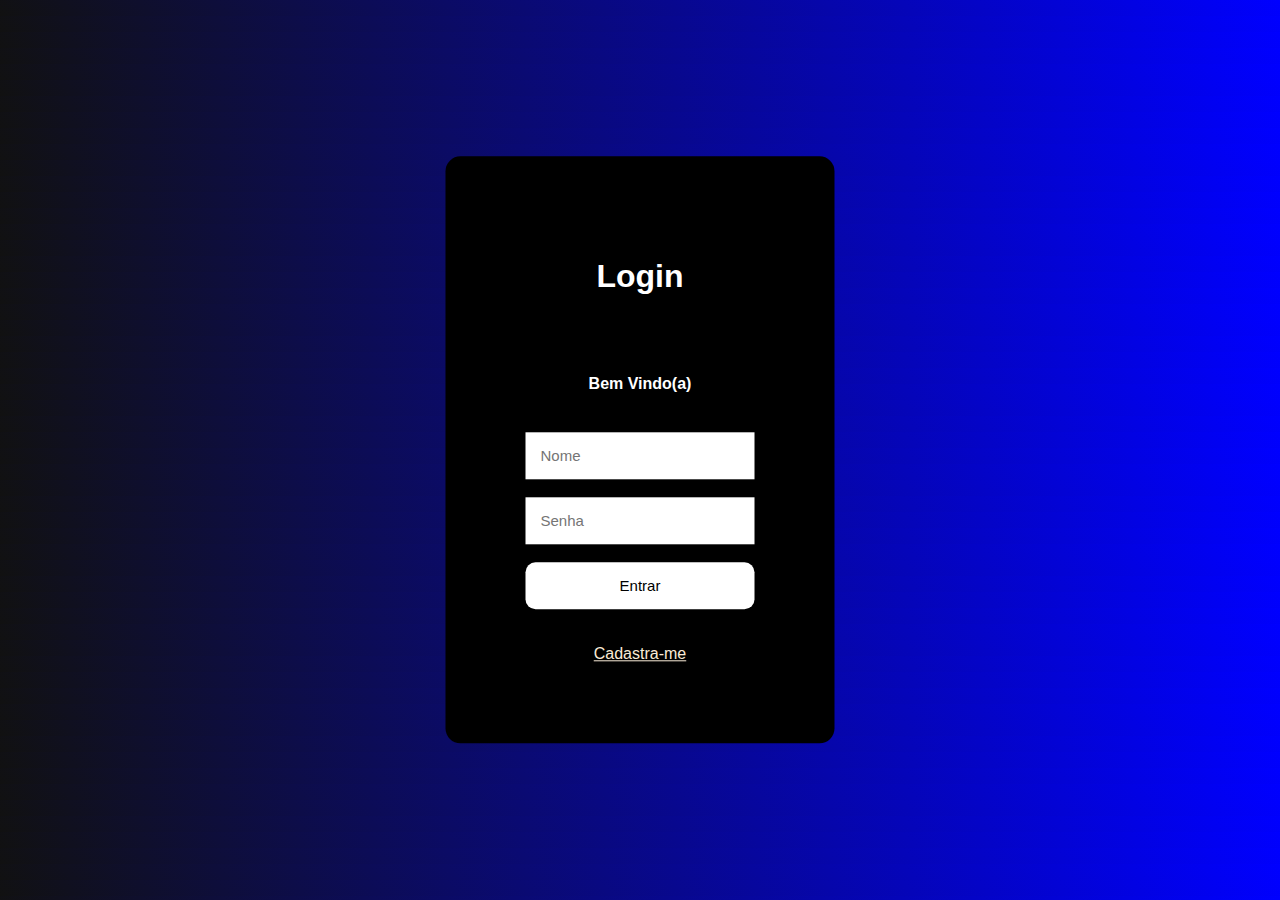
<file: index.html>
<!DOCTYPE html>
<html lang="pt-br">
<head>
    <link rel="stylesheet" href="css/style.css">
    <meta charset="UTF-8">
    <meta name="viewport" content="width=device-width, initial-scale=1.0">
    <title>Tela de Login</title>
</head>
<body>
    <div class="tela-login">
        <h1>Login</h1>
        <br><br>
        <h4>Bem Vindo(a)</h4>
        <br>
        <input type="text" placeholder="Nome">
        <br><br>
        <input type="password" placeholder="Senha">
        <br><br>
        <button>Entrar</button>
        <br><br><br>
        <a href="cadastro.html">Cadastra-me</a>
    </div>
</body>
</html>
</file>
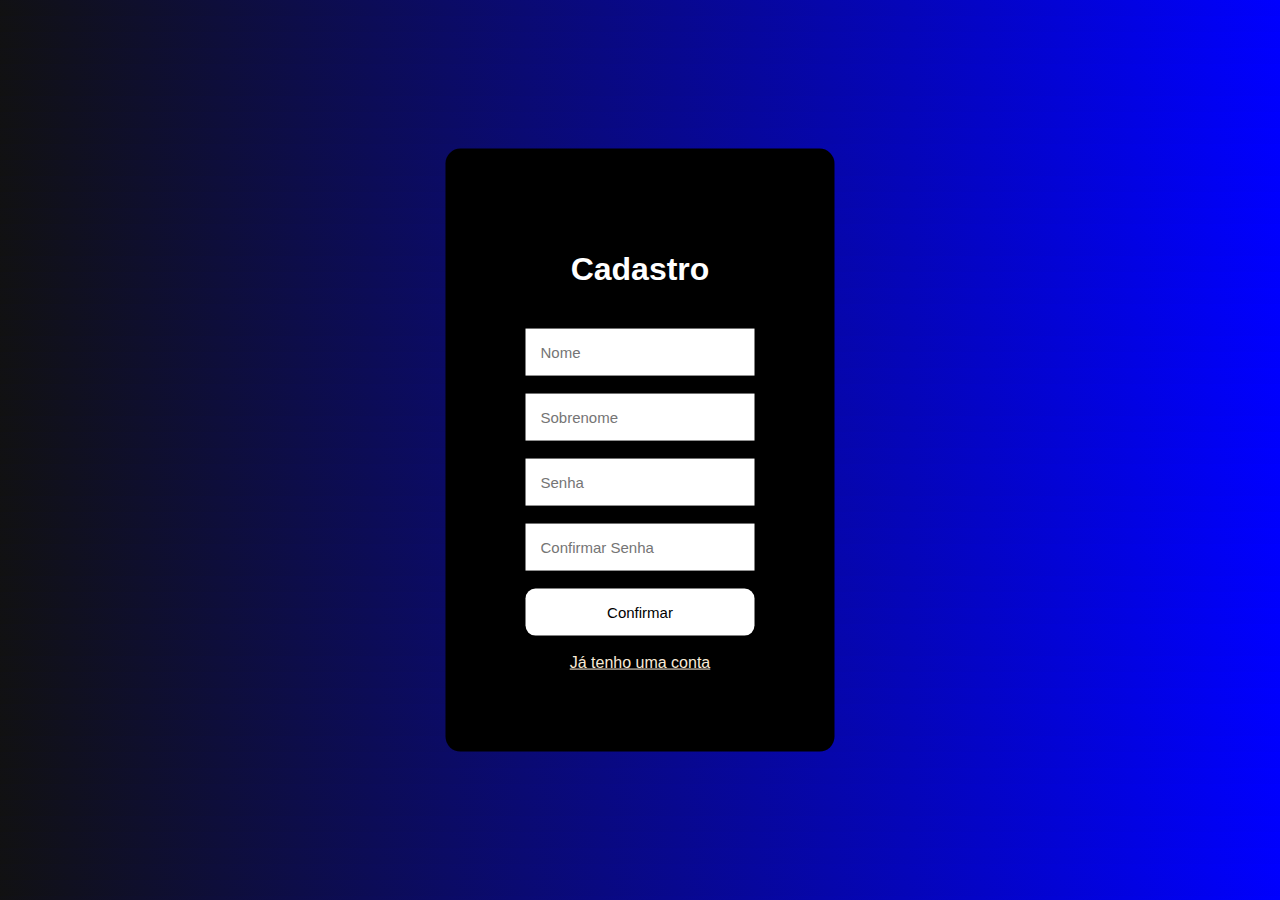
<file: cadastro.html>
<!DOCTYPE html>
<html lang="pt-br">
<head>
    <link rel="stylesheet" href="css/cds.css">
    <meta charset="UTF-8">
    <meta name="viewport" content="width=device-width, initial-scale=1.0">
    <title>Cadastro</title>
</head>
<body>
    <div class="tela-cadastro">
        <h1>Cadastro</h1>
        <br>
        <input type="text" placeholder="Nome">
        <br><br>
        <input type="text" placeholder="Sobrenome">
        <br><br>
        <input type="password" placeholder="Senha">
        <br><br>
        <input type="password" placeholder="Confirmar Senha">
        <br><br>
        <button>Confirmar</button>
        <br><br>
        <a href="index.html">Já tenho uma conta</a>
    </div>
</body>
</html>
</file>
<file: css/style.css>
body{
    font-family: Arial, Helvetica, sans-serif;
    background-image: linear-gradient(45deg, #111,blue);
    display: flex;
    text-align: center;
}
.tela-login{
    background-color: rgba(0, 0, 0, 1);
    position: absolute;
    top: 50%;
    left: 50%;
    transform: translate(-50%,-50%);
    padding: 80px;
    border-radius: 15px;
    color: white;
}
.tela-login h1{
    text-align: center;
    padding: 1px;
}
.tela-login a{
    color: antiquewhite;
}
.tela-login h5{
    color: antiquewhite;
    text-align: center;
    height: 25px;
}
input{
    padding: 15px;
    border: none;
    outline: none;
    font-size: 15px;
}
button{
    background-color: white;
    border: none;
    padding: 15px;
    width: 100%;
    border-radius: 10px;
    color: black;
    font-size: 15px;
    font-family:Impact, Haettenschweiler, 'Arial Narrow Bold', sans-serif;
}
button:hover{
    background-color: gray;
    cursor: pointer;
    transition: .2;
    transform: scale(1.02);
}
</file>
<file: css/cds.css>
body{
    font-family: Arial, Helvetica, sans-serif;
    background-image: linear-gradient(45deg, #111,blue);
    display: flex;
    text-align: center;
}
.tela-cadastro{
    background-color: rgba(0, 0, 0, 1);
    position: absolute;
    top: 50%;
    left: 50%;
    transform: translate(-50%,-50%);
    padding: 80px;
    border-radius: 15px;
    color: white;
}
.tela-cadastro h1{
    text-align: center;
    padding: 1px;
}
.tela-cadastro a{
    color: antiquewhite;
}

input{
    padding: 15px;
    border: none;
    outline: none;
    font-size: 15px;
}
button{
    background-color: white;
    border: none;
    padding: 15px;
    width: 100%;
    border-radius: 10px;
    color: black;
    font-size: 15px;
    font-family:Impact, Haettenschweiler, 'Arial Narrow Bold', sans-serif;
}
button:hover{
    background-color: gray;
    cursor: pointer;
    transition: .2;
    transform: scale(1.02);
}
</file>
